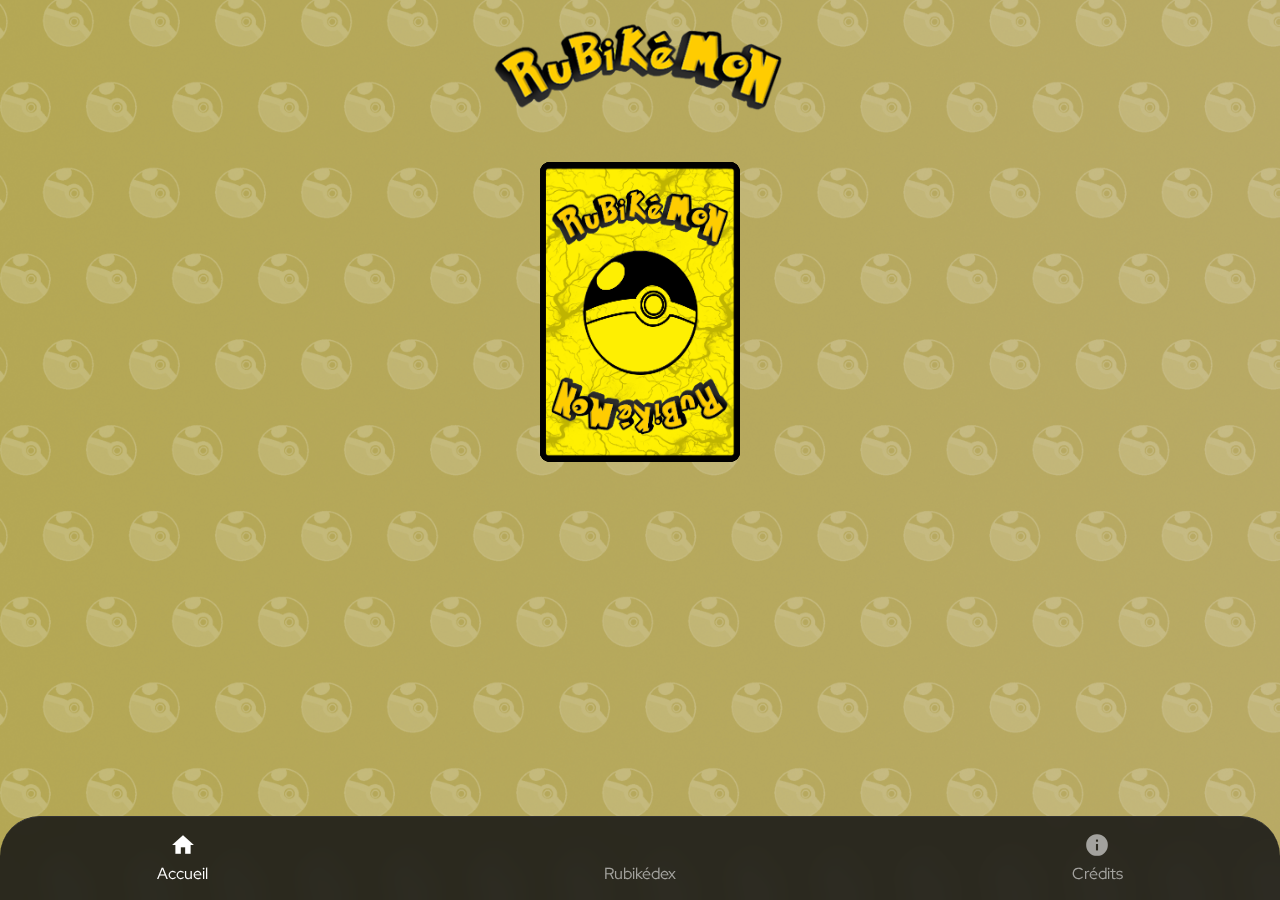
<file: index.html>
<!DOCTYPE html>
<html lang="fr">
<head>
  <meta charset="UTF-8">
  <meta name="viewport" content="width=device-width, initial-scale=1.0">
  <link href="https://fonts.googleapis.com/icon?family=Material+Icons" rel="stylesheet">
  <link rel="preconnect" href="https://fonts.googleapis.com">
<link rel="preconnect" href="https://fonts.gstatic.com" crossorigin>
<link href="https://fonts.googleapis.com/css2?family=Red+Hat+Display:ital,wght@0,300..900;1,300..900&display=swap" rel="stylesheet">
  <link rel="stylesheet" href="style.css">
  <link rel="shortcut icon" href="favicon.ico" type="image/x-icon">
  <title>Rubikémon - Accueil</title>
</head>
<body>

<img src="logo.png" alt="logo">

<!-- COOLDOWN EN DEHORS DU CONTAINER -->
<div id="cooldown" style="display:none; text-align: center;">
  <img id="cooldownCard" src="faceB.png" style="opacity:0.3; width:150px; height:auto;">
  <div id="chrono" style="text-align: center;">
    <p id="cooldownText">Prochain lot dans : 30 min 0 sec</p>
  </div>
</div>

<div id="cartes-container" style="position: relative;">
  <!-- les cartes seront injectées ici -->
</div>


<script>
const container = document.getElementById("cartes-container");
const cooldownDiv = document.getElementById("cooldown");
const cooldownText = document.getElementById("cooldownText");
const cooldownCard = document.getElementById("cooldownCard");

let cartesData = []; 
let defausseCount = Number(localStorage.getItem("defausseCount")) || 0;
let cooldownEndTimestamp = Number(localStorage.getItem("cooldownEndTimestamp")) || 0;
let cooldownInterval;

// Pondération des cartes selon rareté : 0 = commun, 1 = peu rare, 2 = rare, 3 = très rare
const poidsParRarete = [40, 25, 20, 10];

function clearContainer() {
  container.innerHTML = "";
}

function creerCarte(carteData, zIndex, defaussee) {
  const carte = document.createElement("div");
  carte.classList.add("carte");
  carte.style.zIndex = zIndex;

  const faceB = document.createElement("img");
  faceB.src = "faceB.png";
  faceB.classList.add("faceB");

  const faceA = document.createElement("img");
  faceA.src = carteData.faceA;
  faceA.classList.add("faceA");

  carte.appendChild(faceB);
  carte.appendChild(faceA);

  let flipped = false;
  let defausseeLocal = defaussee;

  if (defausseeLocal) {
    carte.style.display = "none"; 
  }

  carte.addEventListener("click", () => {
  if (defausseeLocal) return;

  if (!flipped) {
    carte.classList.add("faceA-visible");
    flipped = true;
    console.log(`Carte ${carteData.id} retournée`);
  } else {
    carte.classList.add("defausse");
    defausseeLocal = true;

    // Incrémenter rareté une fois que la carte apparaît (sauf rareté 3)
    if ((carteData.rarity ?? 0) !== 3) {
      // Récupère la rareté actuelle depuis localStorage (initialiser si besoin)
      let rareteCount = JSON.parse(localStorage.getItem("rareteCount")) || {};

      // Incrémenter la rareté de cette carte
      rareteCount[carteData.id] = (rareteCount[carteData.id] || 0) + 1;

      localStorage.setItem("rareteCount", JSON.stringify(rareteCount));
      console.log(`Rareté de la carte ${carteData.id} incrémentée à ${rareteCount[carteData.id]}`);

      // Incrémenter defausseCount puisque ce n’est pas rareté 3
      defausseCount++;
      localStorage.setItem("defausseCount", defausseCount);
      console.log(`Carte ${carteData.id} défaussée, defausseCount: ${defausseCount}`);
    } else {
      console.log(`Carte ${carteData.id} défaussée mais rareté 3, pas d'incrément de rareté ni defausseCount`);
    }

    carte.addEventListener(
      "animationend",
      () => {
        container.removeChild(carte);
        console.log(`Carte ${carteData.id} retirée du DOM`);

        if (defausseCount >= cartesData.length) {
          console.log("Toutes les cartes défaussées, lancement cooldown");
          lancerCooldown();
        }
      },
      { once: true }
    );
  }
});



  return carte;
}

// Fonction qui crée une pool pondérée selon la rareté et tire une carte au hasard
function tirerUneCarteSelonRarete(cartes) {
  const pool = [];
  cartes.forEach(c => {
    const rarete = c.rarity ?? 0;
    const poids = poidsParRarete[rarete] || 1;
    for (let i = 0; i < poids; i++) {
      pool.push(c);
    }
  });

  const choix = pool[Math.floor(Math.random() * pool.length)];
  console.log(`Carte tirée selon rareté: ${choix.id} (rarete ${choix.rarity})`);
  return choix;
}

function tirerCartes() {
  clearContainer();

  cooldownDiv.style.display = "none";

  if (isCooldownActive()) {
    console.log("Cooldown actif, affichage cooldown");
    lancerCooldown();
    return;
  }

  defausseCount = Number(localStorage.getItem("defausseCount")) || 0;

  cartesData.forEach((carteData, i) => {
    const isDefaussee = i < defausseCount;
    const carte = creerCarte(carteData, cartesData.length - i, isDefaussee);
    container.appendChild(carte);
    console.log(`Carte ${carteData.id} affichée, defaussee: ${isDefaussee}`);
  });
}

function isCooldownActive() {
  const now = Date.now();
  return cooldownEndTimestamp > now;
}

function lancerCooldown() {
  const now = Date.now();
  if (!cooldownEndTimestamp || cooldownEndTimestamp < now) {
    cooldownEndTimestamp = now + 15 * 60 * 1000; // 15 minutes
    localStorage.setItem("cooldownEndTimestamp", cooldownEndTimestamp);
    console.log(`Cooldown lancé, fin à ${new Date(cooldownEndTimestamp).toLocaleTimeString()}`);
  }

  cooldownDiv.style.display = "block";
  cooldownCard.src = "faceB.png";

  updateCooldownText();

  clearInterval(cooldownInterval);
  cooldownInterval = setInterval(() => {
    const now = Date.now();
    const remainingMs = cooldownEndTimestamp - now;

    if (remainingMs <= 0) {
      clearInterval(cooldownInterval);
      cooldownDiv.style.display = "none";
      localStorage.removeItem("defausseCount");
      localStorage.removeItem("cooldownEndTimestamp");
      defausseCount = 0;
      localStorage.setItem("defausseCount", defausseCount);

      console.log("Cooldown terminé, tirage d'un nouveau lot");
      // À la fin du cooldown, on tire un nouveau lot
      nouveauTirage();
    } else {
      updateCooldownText(remainingMs);
    }
  }, 1000);
}

function updateCooldownText(remainingMs) {
  let ms = remainingMs ?? cooldownEndTimestamp - Date.now();
  const totalSeconds = Math.floor(ms / 1000);
  const minutes = Math.floor(totalSeconds / 60);
  const seconds = totalSeconds % 60;

  cooldownText.textContent = `Prochain lot dans : ${minutes} min ${seconds.toString().padStart(2, "0")} sec`;
}

function nouveauTirage() {
  fetch("cartes.json")
    .then((res) => res.json())
    .then((data) => {
      const tirage = [];
      while (tirage.length < 5) {
        const c = tirerUneCarteSelonRarete(data);
        if (!tirage.some(t => t.id === c.id)) {
          const dateNow = Date.now();
          c.collectedDate = dateNow;
          tirage.push(c);
          console.log(`Carte ${c.id} ajoutée au tirage avec collectedDate: ${new Date(dateNow).toLocaleString()}`);
        } else {
          console.log(`Doublon évité pour la carte ${c.id}`);
        }
      }

      // Enregistre les cartes dans cartesData avec la date de collecte incluse
      cartesData = tirage.map(c => ({
        faceA: c.faceA,
        id: c.id,
        rarity: c.rarity,
        collectedDate: c.collectedDate
      }));

      console.log("Nouveau tirage complet avec dates :", cartesData.map(c => ({
        id: c.id,
        date: new Date(c.collectedDate).toLocaleString()
      })));

      // Récupère les cartes déjà stockées
      let cartesExistantes = JSON.parse(localStorage.getItem("cartesCollectees")) || [];

      // Filtre les nouvelles cartes pour éviter les doublons (même id)
      const nouvellesCartes = cartesData.filter(
        nouvelle => !cartesExistantes.some(existante => existante.id === nouvelle.id)
      );

      // Fusionne et sauvegarde
      const updatedCartes = [...cartesExistantes, ...nouvellesCartes];
      localStorage.setItem("cartesCollectees", JSON.stringify(updatedCartes));

      console.log("Cartes collectées sauvegardées dans localStorage", cartesData);


      defausseCount = 0;
      localStorage.setItem("defausseCount", defausseCount);

      tirerCartes();
    })
    .catch(() => {
      console.log("Erreur lors du fetch, tirage par défaut utilisé");

      const now = Date.now();
      cartesData = [
        { faceA: "faceA.png", id: "default1", rarity: 0, collectedDate: now },
        { faceA: "faceA.png", id: "default2", rarity: 0, collectedDate: now },
        { faceA: "faceA.png", id: "default3", rarity: 0, collectedDate: now },
        { faceA: "faceA.png", id: "default4", rarity: 0, collectedDate: now },
        { faceA: "faceA.png", id: "default5", rarity: 0, collectedDate: now }
      ];

      console.log("Tirage par défaut avec dates :", cartesData.map(c => ({
        id: c.id,
        date: new Date(c.collectedDate).toLocaleString()
      })));

      defausseCount = 0;
      localStorage.setItem("defausseCount", defausseCount);
      tirerCartes();
    });
}


function init() {
  console.log("Init, cooldown actif ?", isCooldownActive());
  if (isCooldownActive()) {
    lancerCooldown();
  } else {
    nouveauTirage();
  }
}

init();


</script>



<nav class="tab-bar">
  <a href="index.html">
    <button class="tab-button active"><span class="material-icons">home</span> Accueil</button></a>
  <a href="rubikedex.html">
    <button class="tab-button"><span class="material-icons">grid_view</span> Rubikédex</button></a>
  <a href="credits.html">
    <button class="tab-button"><span class="material-icons">info</span> Crédits</button></a>
</nav>


</body>
</html>
</file>
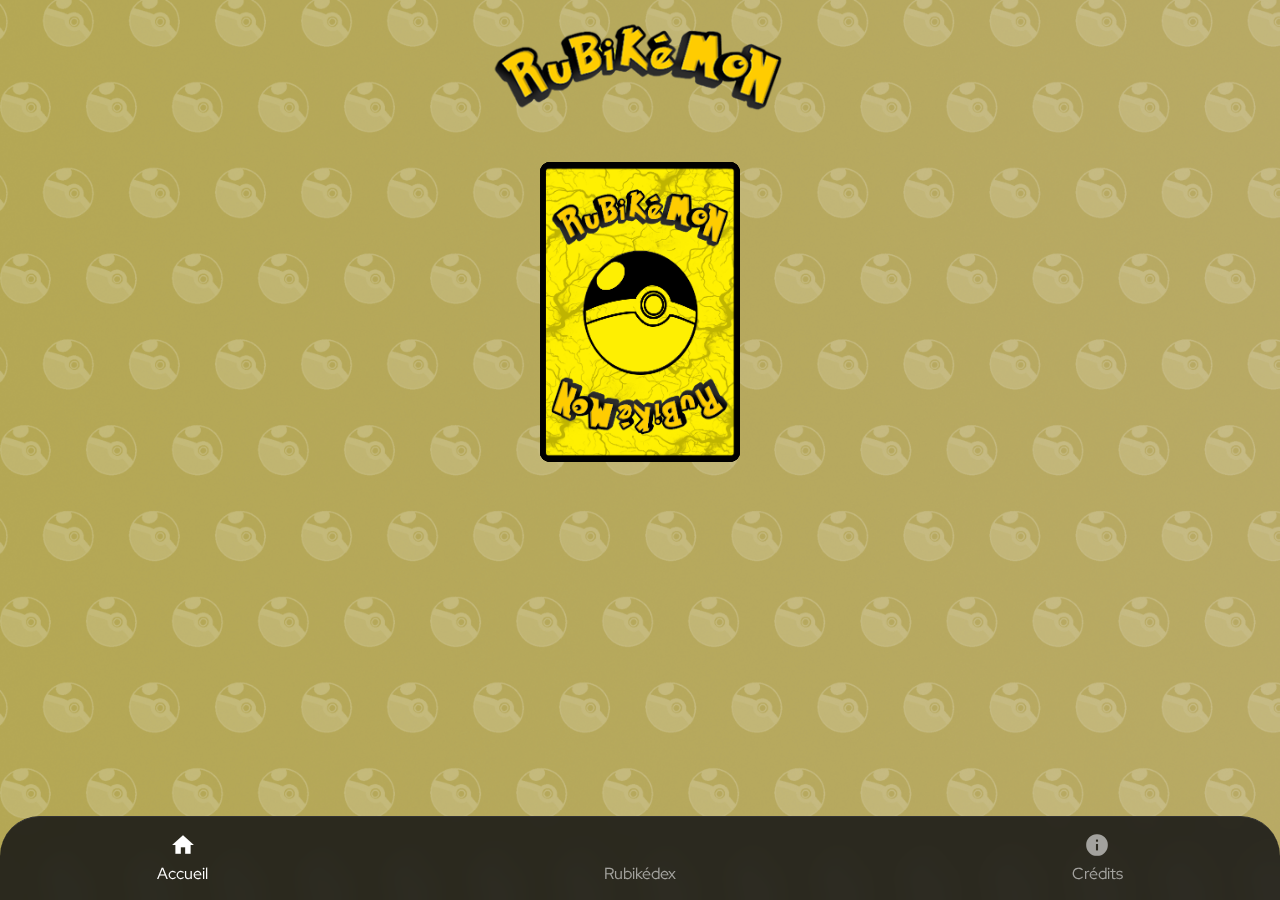
<file: accueil.html>
<!DOCTYPE html>
<html lang="fr">
<head>
  <meta charset="UTF-8">
  <meta name="viewport" content="width=device-width, initial-scale=1.0">
  <link href="https://fonts.googleapis.com/icon?family=Material+Icons" rel="stylesheet">
  <link rel="preconnect" href="https://fonts.googleapis.com">
<link rel="preconnect" href="https://fonts.gstatic.com" crossorigin>
<link href="https://fonts.googleapis.com/css2?family=Red+Hat+Display:ital,wght@0,300..900;1,300..900&display=swap" rel="stylesheet">
  <link rel="stylesheet" href="style.css">
  <link rel="shortcut icon" href="favicon.ico" type="image/x-icon">
  <title>Rubikémon - Accueil</title>
</head>
<body style="overflow: hidden">

<img src="logo.png" alt="logo">

<!-- COOLDOWN EN DEHORS DU CONTAINER -->
<div id="cooldown" style="display:none; text-align: center;">
  <img id="cooldownCard" src="faceB.png" style="opacity:0.3; width:250px; height:auto;">
  <div id="chrono" style="text-align: center;">
    <p id="cooldownText">Prochain lot dans : 30 min 0 sec</p>
  </div>
</div>

<div id="cartes-container" style="position: relative;">
  <!-- les cartes seront injectées ici -->
</div>


<script>
// Raccourci debug log
const log = (...args) => console.log("🧩", ...args);
const warn = (...args) => console.warn("⚠️", ...args);
const err = (...args) => console.error("❌", ...args);

// Variables
const container = document.getElementById("cartes-container");
const cooldownDiv = document.getElementById("cooldown");
const cooldownText = document.getElementById("cooldownText");
const cooldownCard = document.getElementById("cooldownCard");

let cartesData = [];
let cooldownEndTimestamp = Number(localStorage.getItem("cooldownEndTimestamp")) || 0;
let cooldownInterval;

const poidsParRarete = [40, 25, 20, 10];
let cartesDefaussees = JSON.parse(localStorage.getItem("cartesDefaussees")) || {};

function clearContainer() {
  container.innerHTML = "";
  log("Container vidé");
}

function creerCarte(carteData, zIndex) {
  const carte = document.createElement("div");
  carte.classList.add("carte");
  carte.style.zIndex = zIndex;

  const faceB = document.createElement("img");
  faceB.src = "faceB.png";
  faceB.classList.add("faceB");

  const faceA = document.createElement("img");
  faceA.src = carteData.faceA;
  faceA.classList.add("faceA");

  carte.appendChild(faceB);
  carte.appendChild(faceA);

  let flipped = false;
  const isDefaussee = !!cartesDefaussees[carteData.id];
  if (isDefaussee) {
    carte.style.display = "none";
    log(`Carte ${carteData.id} déjà défaussée`);
  }

  carte.addEventListener("click", () => {
    if (cartesDefaussees[carteData.id]) return;

    let cartesRetournees = JSON.parse(localStorage.getItem("cartesRetournees")) || [];
    const dejaRetournee = cartesRetournees.includes(carteData.id);

    const cartesEncoreActives = cartesRetournees.filter(id => !cartesDefaussees[id]);
    if (!flipped && cartesEncoreActives.length >= 5) {
      warn("Limite de 5 retournements atteinte");
      return;
    }


    if (!flipped) {
      carte.classList.add("faceA-visible");
      flipped = true;

      if (!dejaRetournee) {
        cartesRetournees.push(carteData.id);
        localStorage.setItem("cartesRetournees", JSON.stringify(cartesRetournees));
        log(`Carte ${carteData.id} retournée (${cartesRetournees.length}/5)`);

        let cartesCollectees = JSON.parse(localStorage.getItem("cartesCollectees")) || [];
        if (!cartesCollectees.some(c => c.id === carteData.id)) {
          const nouvelleCarte = {
            ...carteData,
            collectedDate: Date.now()
          };
          cartesCollectees.push(nouvelleCarte);
          localStorage.setItem("cartesCollectees", JSON.stringify(cartesCollectees));
          log(`Carte ${carteData.id} ajoutée à cartesCollectees`);
        }
      }
    } else {
      carte.classList.add("defausse");
      cartesDefaussees[carteData.id] = true;
      localStorage.setItem("cartesDefaussees", JSON.stringify(cartesDefaussees));
      log(`Carte ${carteData.id} défaussée`);

      carte.addEventListener("animationend", () => {
        container.removeChild(carte);
        log(`Carte ${carteData.id} retirée du DOM`);

        const totalDefaussees = Object.keys(cartesDefaussees).length;
        log(`Total cartes défaussées: ${totalDefaussees}/${cartesData.length}`);
        if (totalDefaussees >= cartesData.length) {
          warn("Toutes les cartes défaussées → lancement cooldown");
          lancerCooldown();
        }
      }, { once: true });
    }
  });

  return carte;
}

function tirerUneCarteSelonRarete(cartes) {
  const pool = [];
  cartes.forEach(c => {
    const rarete = c.rarity ?? 0;
    const poids = poidsParRarete[rarete] || 1;
    for (let i = 0; i < poids; i++) {
      pool.push(c);
    }
  });

  if (pool.length === 0) {
    err("Pool vide ! Impossible de tirer une carte");
    return null;
  }

  const choix = pool[Math.floor(Math.random() * pool.length)];
  log(`Carte tirée : ${choix.id} (rarete ${choix.rarity})`);
  return choix;
}

function tirerCartes() {
  clearContainer();
  cooldownDiv.style.display = "none";

  if (isCooldownActive()) {
    warn("Cooldown encore actif");
    lancerCooldown();
    return;
  }

  log("Tirage en cours avec", cartesData.length, "cartes");
  cartesData.forEach((carteData, i) => {
    const carte = creerCarte(carteData, cartesData.length - i);
    container.appendChild(carte);
  });
}

function isCooldownActive() {
  const now = Date.now();
  return cooldownEndTimestamp > now;
}

function lancerCooldown() {
  const now = Date.now();
  if (!cooldownEndTimestamp || cooldownEndTimestamp < now) {
    cooldownEndTimestamp = now + 5 * 60 * 1000;
    localStorage.setItem("cooldownEndTimestamp", cooldownEndTimestamp);
    log(`Cooldown lancé jusqu'à ${new Date(cooldownEndTimestamp).toLocaleTimeString()}`);
  }

  cooldownDiv.style.display = "block";
  cooldownCard.src = "faceB.png";

  updateCooldownText();

  clearInterval(cooldownInterval);
  cooldownInterval = setInterval(() => {
    const now = Date.now();
    const remainingMs = cooldownEndTimestamp - now;

    if (remainingMs <= 0) {
      clearInterval(cooldownInterval);
      cooldownDiv.style.display = "none";
      localStorage.removeItem("cooldownEndTimestamp");
      localStorage.removeItem("cartesDefaussees");
      localStorage.removeItem("cartesRetournees");
      cartesDefaussees = {};
      clearContainer();
      warn("Cooldown terminé → nouveau tirage");
      nouveauTirage();
    } else {
      updateCooldownText(remainingMs);
    }
  }, 1000);
}

function updateCooldownText(remainingMs) {
  let ms = remainingMs ?? cooldownEndTimestamp - Date.now();
  const totalSeconds = Math.floor(ms / 1000);
  const minutes = Math.floor(totalSeconds / 60);
  const seconds = totalSeconds % 60;
  cooldownText.textContent = `Prochain lot dans : ${minutes} min ${seconds.toString().padStart(2, "0")} sec`;
}

function nouveauTirage() {
  log("→ Lancement d’un nouveau tirage");
  fetch("cartes.json")
    .then((res) => {
      if (!res.ok) throw new Error("Réponse réseau invalide");
      return res.json();
    })
    .then((data) => {
      const tirage = [];
      while (tirage.length < 5) {
        const c = tirerUneCarteSelonRarete(data);
        if (c && !tirage.some(t => t.id === c.id)) {
          tirage.push({ ...c });
        }
      }

      if (tirage.length < 5) {
        err("Tirage incomplet !", tirage);
        return;
      }

      cartesData = tirage.map(c => ({
        faceA: c.faceA,
        id: c.id,
        rarity: c.rarity
      }));
      localStorage.setItem("tirageEnCours", JSON.stringify(cartesData));
      localStorage.removeItem("cartesRetournees");
      tirerCartes();
    })
    .catch((e) => {
      err("Erreur lors du chargement des cartes :", e.message);
    });
}

function init() {
  log("🔁 Initialisation");
  const tirageStocke = localStorage.getItem("tirageEnCours");
  if (tirageStocke) {
    cartesData = JSON.parse(tirageStocke);
    log("Tirage récupéré depuis le localStorage :", cartesData.map(c => c.id));
    if (isCooldownActive()) {
  console.log("🧩 Cooldown toujours actif → relancer cooldown");
  lancerCooldown();
} else {
  const totalDefaussees = Object.keys(cartesDefaussees).length;
  if (totalDefaussees >= cartesData.length) {
    console.log("🧩 Cooldown terminé et toutes les cartes étaient défaussées → nouveau tirage");
    localStorage.removeItem("cooldownEndTimestamp");
    localStorage.removeItem("cartesDefaussees");
    localStorage.removeItem("cartesRetournees");
    cartesDefaussees = {};
    nouveauTirage();
  } else {
    console.log("🧩 Cooldown terminé mais cartes pas toutes défaussées → reaffichage normal");
    tirerCartes();
  }
}

  } else {
    nouveauTirage();
  }
}

init();
</script>




<nav class="tab-bar">
  <a href="accueil.html">
    <button class="tab-button active"><span class="material-icons">home</span> Accueil</button></a>
  <a href="rubikedex.html">
    <button class="tab-button"><span class="material-icons">grid_view</span> Rubikédex</button></a>
  <a href="credits.html">
    <button class="tab-button"><span class="material-icons">info</span> Crédits</button></a>
</nav>


</body>
</html>
</file>
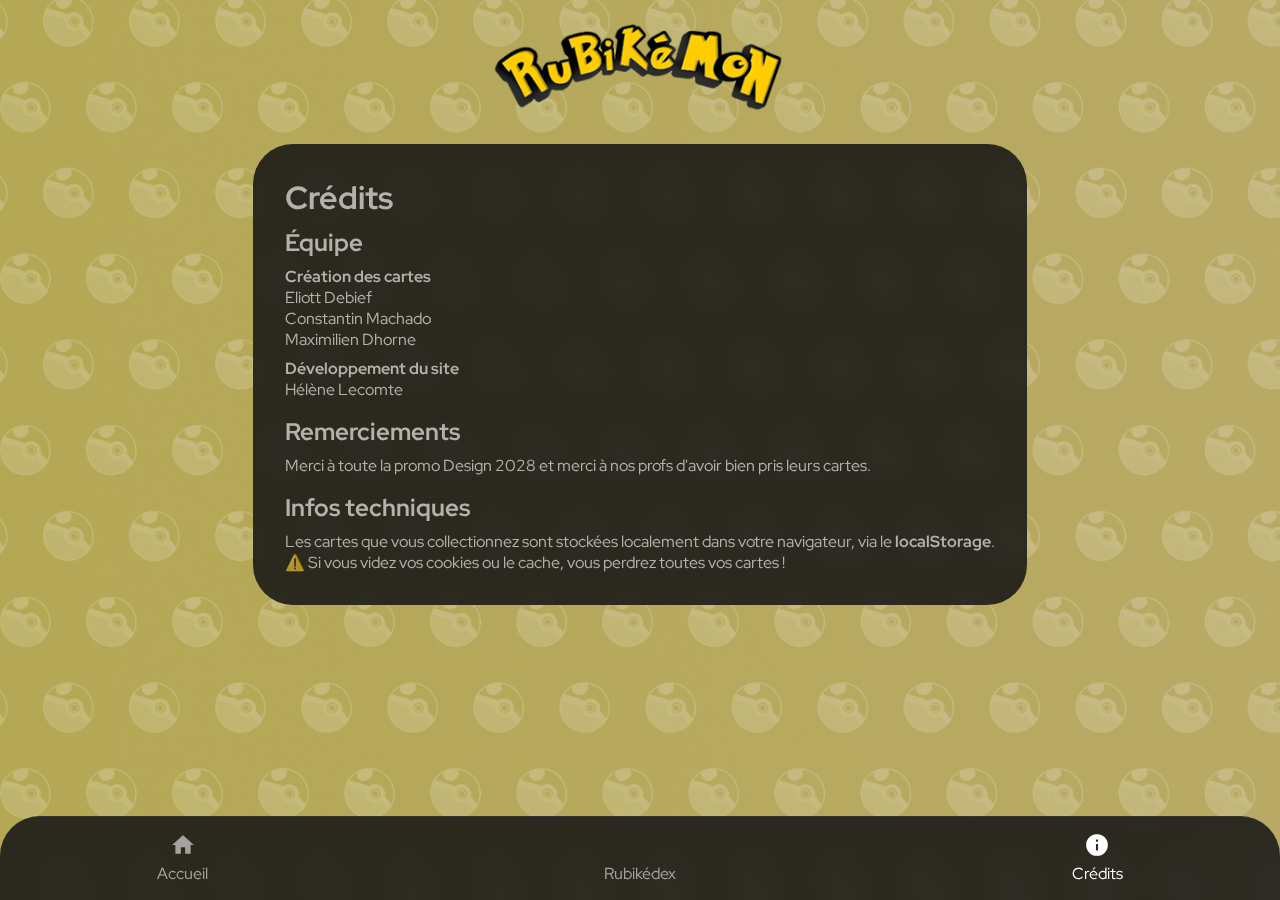
<file: credits.html>
<!DOCTYPE html>
<html lang="en">
<head>
  <meta charset="UTF-8">
  <meta name="viewport" content="width=device-width, initial-scale=1.0">
  <link href="https://fonts.googleapis.com/icon?family=Material+Icons" rel="stylesheet">
  <link rel="preconnect" href="https://fonts.googleapis.com">
<link rel="preconnect" href="https://fonts.gstatic.com" crossorigin>
<link href="https://fonts.googleapis.com/css2?family=Red+Hat+Display:ital,wght@0,300..900;1,300..900&display=swap" rel="stylesheet">
  <link rel="stylesheet" href="style.css">
  <link rel="shortcut icon" href="favicon.ico" type="image/x-icon">
  <title>Rubikémon - Accueil</title>
</head>
<body>
    <img src="logo.png" alt="logo">

    <main id="credits" style="max-width: 75%; width: fit-content; margin: 2rem auto; padding: 2rem; color: #ffffffa3; background: #151515dc; backdrop-filter: blur(10px); border-radius: 40px; font-family: 'Red Hat Display', sans-serif;">

  <h1 style="margin-bottom: 0.5rem;">Crédits</h1>

  <section style="margin-bottom: 1rem;">
    <h2>Équipe</h2>
    <ul style="list-style: none; padding-left: 0;">
        <li><strong>Création des cartes</strong> <br> Eliott Debief <br> Constantin Machado <br> Maximilien Dhorne</li>
      <li><strong>Développement du site</strong> <br> Hélène Lecomte</li>
    </ul>
  </section>

  <section style="margin-bottom: 1rem;">
    <h2>Remerciements</h2>
    <p>Merci à toute la promo Design 2028 et merci à nos profs d'avoir bien pris leurs cartes.</p>
  </section>

  <section>
    <h2>Infos techniques</h2>
    <p>Les cartes que vous collectionnez sont stockées localement dans votre navigateur, via le <strong>localStorage</strong>.</p>
    <p>⚠️ Si vous videz vos cookies ou le cache, vous perdrez toutes vos cartes !</p>
  </section>

</main>


    <nav class="tab-bar">
  <a href="index.html">
    <button class="tab-button"><span class="material-icons">home</span> Accueil</button></a>
  <a href="rubikedex.html">
    <button class="tab-button"><span class="material-icons">grid_view</span> Rubikédex</button></a>
  <a href="credits.html">
    <button class="tab-button active"><span class="material-icons">info</span> Crédits</button></a>
</nav>
</body>
</html>
</file>
<file: style.css>
* {
    margin: 0;
    padding: 0;
}

html, body {
  height: 100%;
  width: 100%;
  margin: 0;
  padding: 0;
  box-sizing: border-box;
  font-size: 16px; /* taille de base correcte */
  background-image: url(website_bg.png);
  background-size: cover;
  font-family: "Red Hat Display", sans-serif;
  overflow: hidden;
}

img[alt="logo"] {
  display: block;
  margin: 1rem auto;
  max-width: 300px;
  width: 80%;
  height: auto;
}

#cartes-container {
    position: relative;
    width: 200px;
    height: 300px;
    margin: 50px auto;
  }

  .carte {
    position: absolute;
    width: 200px;
    height: 300px;
    cursor: pointer;
    transform-style: preserve-3d;
    transition: transform 0.6s;
    top: 0;
    left: 0;
  }

  .carte.faceA-visible {
    transform: rotateY(180deg);
  }

  .carte.defausse {
    animation: defausseLeft 0.5s forwards;
  }

  @keyframes defausseLeft {
    to {
      transform: translateX(-300px) rotate(-20deg);
      opacity: 0;
    }
  }

  .faceA, .faceB {
    position: absolute;
    width: 100%;
    height: 100%;
    backface-visibility: hidden;
    border-radius: 10px;
  }

  .faceB {
    transform: rotateY(0deg);
    z-index: 2;
  }

  .faceA {
    transform: rotateY(180deg);
    z-index: 1;
  }

.tab-bar {
      position: fixed;
      bottom: 0;
      width: 100%;
      background: #151515dc;
      backdrop-filter: blur(10px);
      display: flex;
      justify-content: space-around;
      border-top: 1px solid #333;
      z-index: 1000;
      border-top-left-radius: 40px;
      border-top-right-radius: 40px;
    }

    .tab-button {
      flex: 1;
      padding: 1rem 0;
      background: none;
      color: #ffffff91;
      font-size: 1rem;
      border: none;
      cursor: pointer;
      transition: background 0.2s, color 0.2s;
      display: flex;
      flex-direction: column; /* icône au-dessus */
      align-items: center;
      gap: 0.25rem; /* espace entre icône et texte */;
      font-family: "Red Hat Display", sans-serif;
    }

    a {
        text-decoration: none;
    }

    .tab-button:hover {
      background: #222;
    }

    .tab-button.active {
      color: #ffff;
    }

    .tab-button .material-icons {
      font-size: 1.6rem; /* adapte la taille de l'icône */
      line-height: 1;
    }

  #chrono {
    margin: 1rem auto; /* centre horizontalement */
    color: #ffffff8a;
    background: #151515dc;
    backdrop-filter: blur(10px);
    padding: 1rem 2rem;
    border-radius: 100px;
    font-family: "Red Hat Display", sans-serif;
    text-align: center;
    width: fit-content; /* shrink à la taille du contenu */
  }

  h2, li {
    margin-bottom: 0.5rem;
  }
</file>
